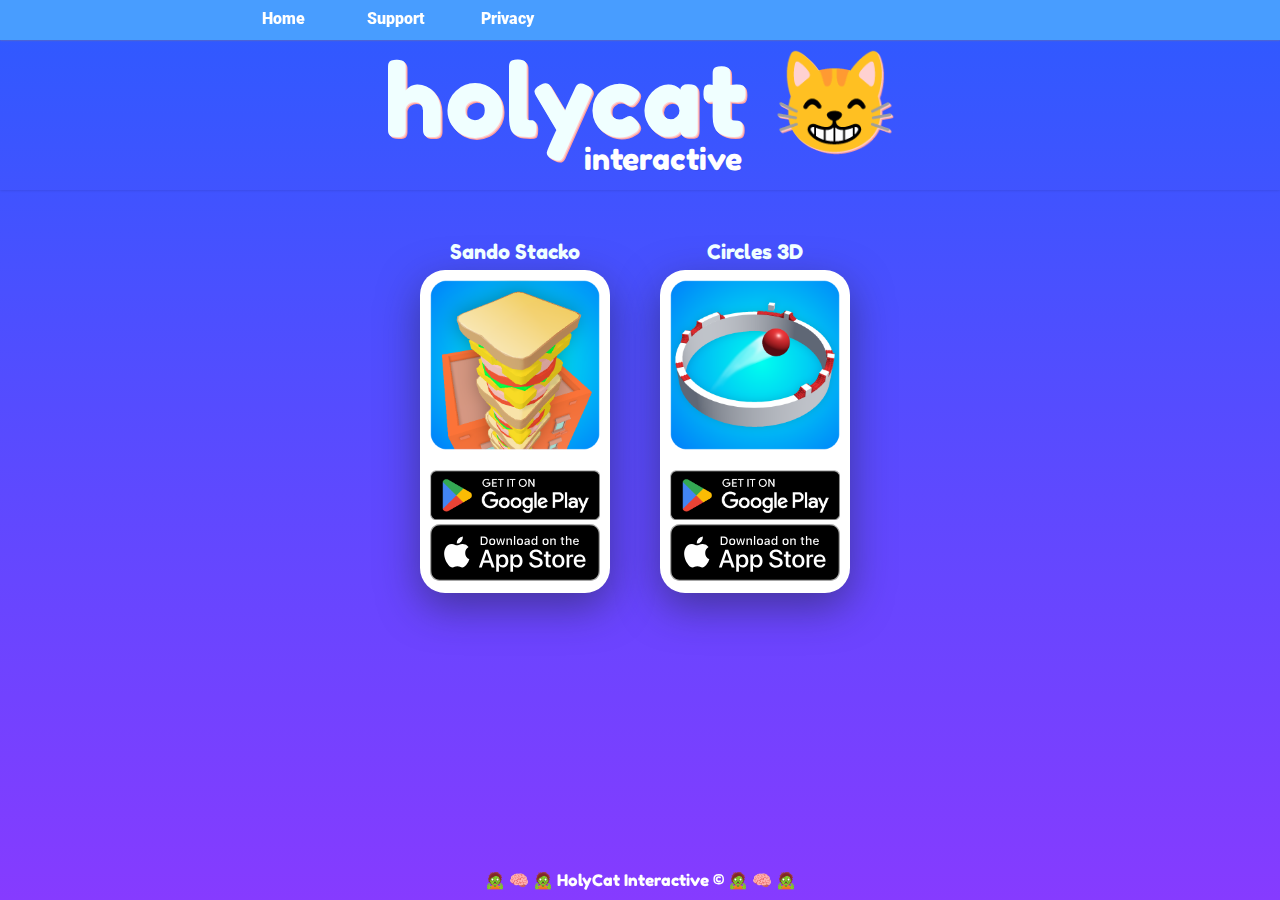
<file: index.html>
<!DOCTYPE html>
<head>
    <meta charset="UTF-8">
    <link rel="stylesheet" href="default-style.css">
    <link rel="stylesheet" href="header.css" />
</head>

<body>
    <div id="bannerHolder">
        <div id="banner">
            <div id="logo-hc">holycat &#128568;
                <div id="logo-int">interactive</div>
            </div>     
        </div>
    </div>

<div id="header">
    <div id="headercontainer">
        <div style="float: left; overflow: auto; margin-left: auto; margin-right: auto;">
            <a class="headerbutton" href="index.html">Home</a>
            <a class="headerbutton" href="support.html">Support</a>
            <a class="headerbutton" href="privacy.html">Privacy</a>
        </div>
    </div>
</div>


    <div class="itemContent">

        <Div class="itemHolder">
            <Div class="item">

                <Div class="itemTextBox">
                    Sando Stacko
                </Div>
                

                <Div class="imageDiv">
                    <img src="sando_stacko_icon.png" class="app">
                </Div>

                <Div class="buttonDiv">
                 
                    <a href="https://play.google.com/store/apps/details?id=com.holycat.sandostacko">
                        <img src="GetItOnGooglePlay_Badge_Web_color_English.png" class="googleImage">
                    </a>

                    
                    <a href="https://apps.apple.com/us/app/sando-stacko/id1557038527">
                        <img src="Download_on_the_App_Store_Badge_US-UK_RGB_blk_092917.svg" class="googleImage">
                    </a>
                   
                </Div>
            </Div>
        </Div>
        <Div class="itemHolder">
            <Div class="item">
                <Div class="itemTextBox"> 
                    Circles 3D
                </Div>
             
                <Div class="imageDiv">
                    <img src="circles3d_icon.png" class="app">
                </Div>
                <Div class="buttonDiv">
                    <a href="https://play.google.com/store/apps/details?id=com.holycat.circles3d" >
                        <img src="GetItOnGooglePlay_Badge_Web_color_English.png" class="googleImage">
                    </a>
                 

                    <a href="https://apps.apple.com/us/app/circles-ball-run-3d/id1549586089" >
                        <img src="Download_on_the_App_Store_Badge_US-UK_RGB_blk_092917.svg" class="googleImage">
                    </a>
                    
                </Div>
            </Div>
        </Div>
    </div>


<div class="footer">
    &#129503;
    &#129504;
    &#129503;

    HolyCat Interactive &copy;
    
    &#129503;
    &#129504;
    &#129503;
</div>

</body>

</html>
</file>
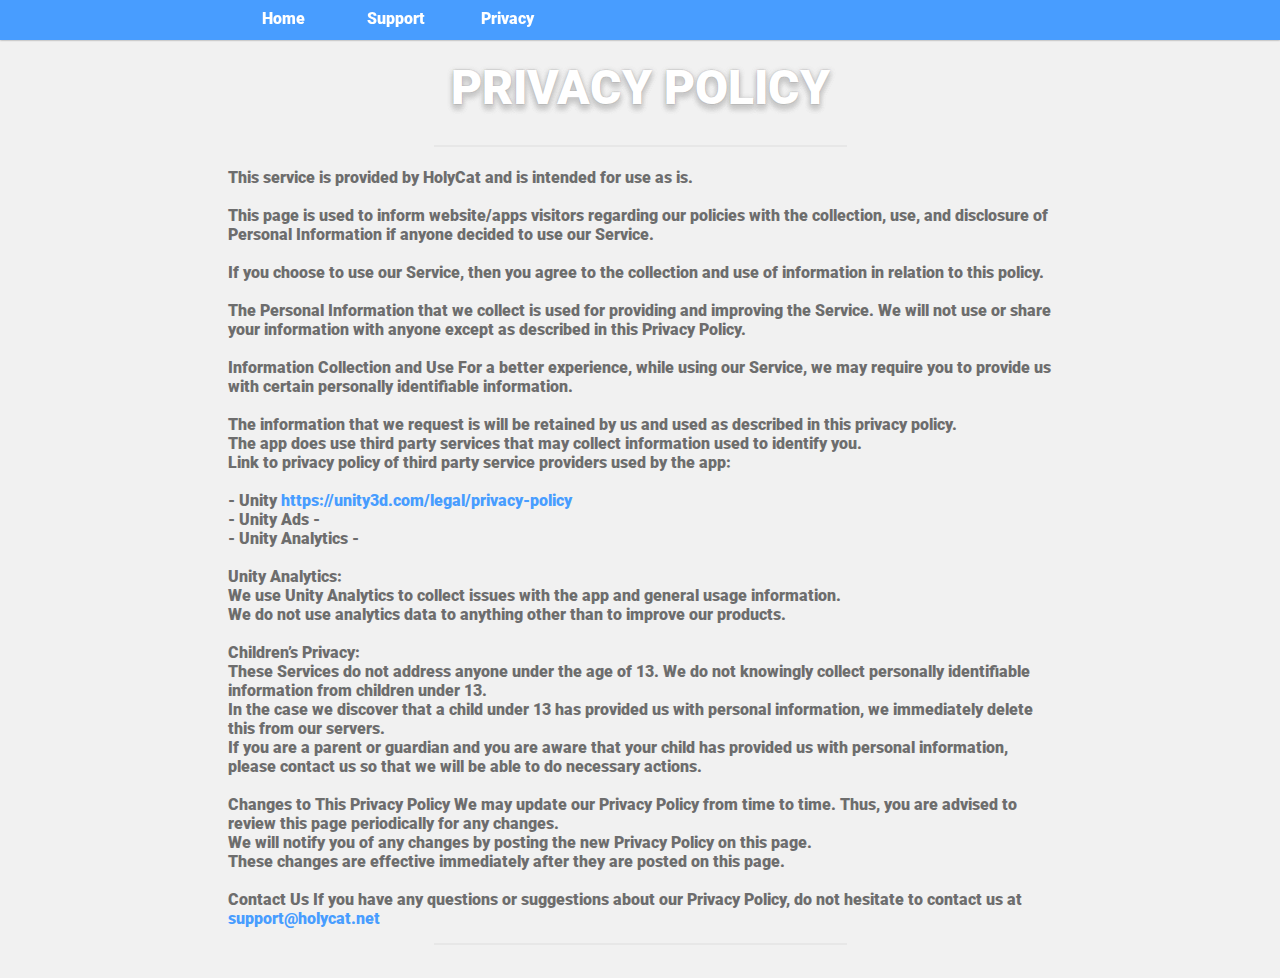
<file: privacy.html>
<!DOCTYPE html>
<head>
    <meta charset="utf-8" />
    <link rel="stylesheet" href="style.css" />
    <link rel="stylesheet" href="header.css" />
</head>

<body>
    <div id="header">
        <div id="headercontainer">
            <div style="float: left; overflow: auto; margin-left: auto; margin-right: auto;">
                <a class="headerbutton" href="index.html">Home</a>
                <a class="headerbutton" href="support.html">Support</a>
                <a class="headerbutton" href="privacy.html">Privacy</a>
            </div>
        </div>
    </div>

    <div id="main" class="wrapper">

        <div id="banner"> PRIVACY POLICY</div>
        <hr class="line" />

        <br><br>This service is provided by HolyCat and is intended for use as is.
        
        <br><br>This page is used to inform website/apps visitors regarding our policies with the collection, use, and disclosure of Personal Information if anyone decided to use our Service. 
        
        <br><br>If you choose to use our Service, then you agree to the collection and use of information in relation to this policy.
        
        <br><br>The Personal Information that we collect is used for providing and improving the Service.
        We will not use or share your information with anyone except as described in this Privacy Policy.
        
        <br><br>Information Collection and Use For a better experience, while using our Service, we may require you to provide us with certain personally identifiable information.
        
        <br><br>The information that we request is will be retained by us and used as described in this privacy policy. 
        <br>The app does use third party services that may collect information used to identify you. 
        <br>Link to privacy policy of third party service providers used by the app:
        
        <br><br>- Unity <a class="link" href="https://unity3d.com/legal/privacy-policy">https://unity3d.com/legal/privacy-policy</a>
        <br>- Unity Ads -
        <br>- Unity Analytics -
        
        <br><br>Unity Analytics:
        <br>We use Unity Analytics to collect issues with the app and general usage information.
        <br>We do not use analytics data to anything other than to improve our products.
        
        <br><br>Children’s Privacy:
        <br>These Services do not address anyone under the age of 13. We do not knowingly collect personally identifiable information from children under 13.
        <br>In the case we discover that a child under 13 has provided us with personal information, we immediately delete this from our servers.
        <br>If you are a parent or guardian and you are aware that your child has provided us with personal information, please contact us so that we will be able to do necessary actions.
        
        <br><br>Changes to This Privacy Policy We may update our Privacy Policy from time to time. Thus, you are advised to review this page periodically for any changes.
        <br>We will notify you of any changes by posting the new Privacy Policy on this page.
        <br>These changes are effective immediately after they are posted on this page.
        
        <br><br>Contact Us If you have any questions or suggestions about our Privacy Policy, do not hesitate to contact us at <a class="link" href="mailto:support@holycat.net">support@holycat.net</a>


        <hr class="line" />

    </div>
</body>
</html>
</file>
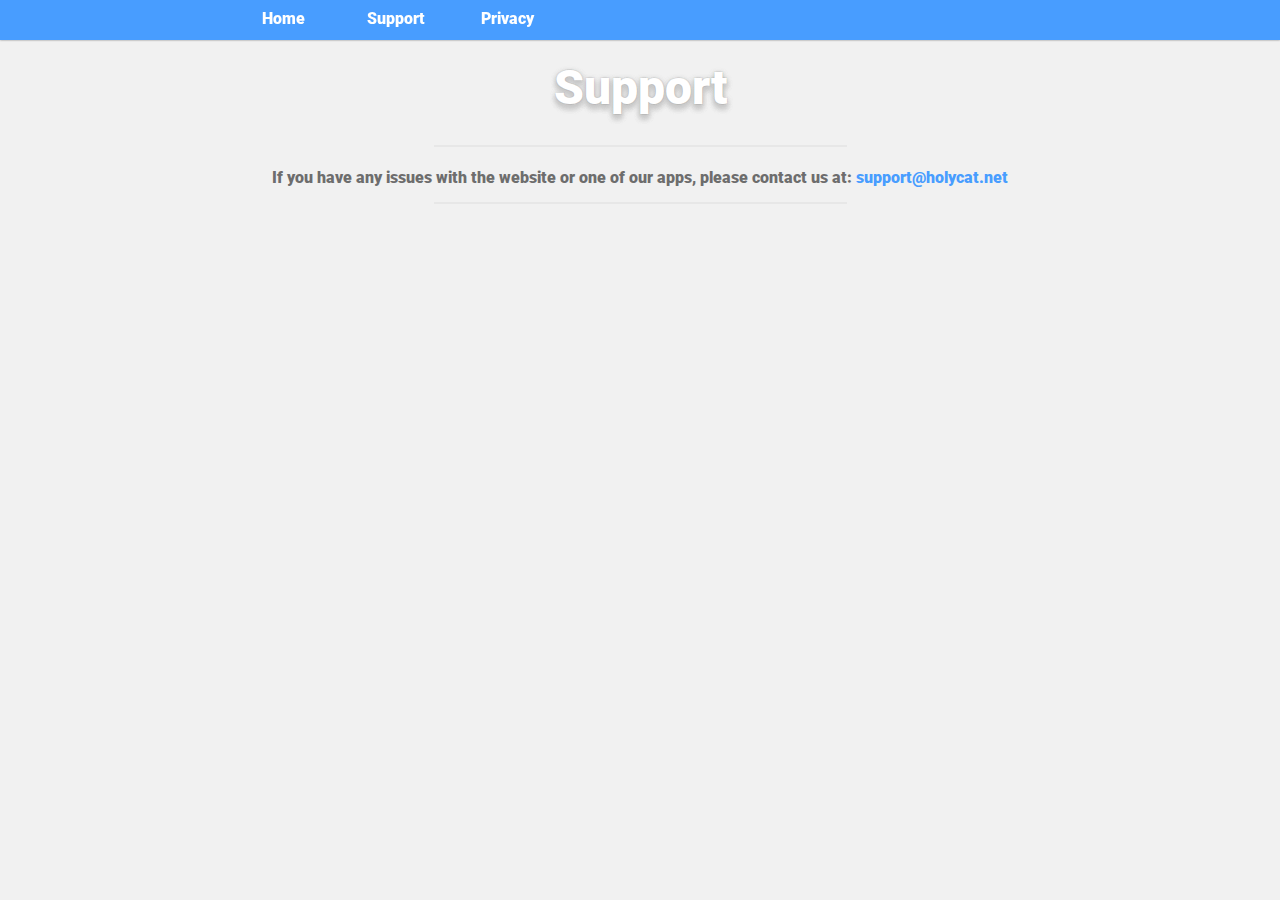
<file: support.html>
<!DOCTYPE html>
<head>
    <meta charset="utf-8" />
    <link rel="stylesheet" href="style.css" />
    <link rel="stylesheet" href="header.css" />
</head>

<body>
    <div id="header">
        <div id="headercontainer">
            <div style="float: left; overflow: auto; margin-left: auto; margin-right: auto;">
                <a class="headerbutton" href="index.html">Home</a>
                <a class="headerbutton" href="support.html">Support</a>
                <a class="headerbutton" href="privacy.html">Privacy</a>
            </div>
        </div>
    </div>

    <div id="main" class="wrapper">


        <div id="banner">Support</div>
        <hr class="line" />

        <div id="centertext">

            
    
        <br><br> If you have any issues with the website or one of our apps, please contact us at:

        <a class="link" href="mailto:support@holycat.net">support@holycat.net</a>

    </div>
        <hr class="line" />

    </div>
</body>
</html>
</file>
<file: default-style.css>
@font-face 
{
    font-family: FredokaOne-Regular;
    src: url();
    src: local('FredokaOne-Regular'), url('FredokaOne-Regular.ttf') format("truetype");
    font-weight: 300;
}

#appbox:hover
{
    height: 110px;
    box-shadow:
    0px 2px 0px #cccccc,
    0px -2px 10px #4fbeff1c,
    0px 2px 5px #0000021f; 
}

#appbox-black-holder
{
    z-index: 20;
    position: relative;
    float: left;
    height: 100px;
    width: 0px;
    margin-top: 20px;
}

#appbox-black:hover
{
    height: 60px;
    box-shadow:
    0px 2px 0px #242424,
    0px -2px 10px #4fbeff1c,
    0px 2px 5px #0000021f; 
}

#appbox-black
{
    float: none;
    margin-left: -14px;
    border-radius: 5px;
    border: rgba(0, 0, 0, 0.192);
    border-width: 1px;
    border-style: solid;
    height: 50px;
    width: 30px;
    box-shadow:
    0px 10px 0px #242424,
    0px -10px 10px #4fbeff1c,
    0px 10px 5px #00000293; 
    background: #303035;
}

#appbox
{
    margin-top: 20px;
    margin-left: 4px;
    float: left;
    border-radius: 6px;
    border: rgba(0, 0, 0, 0.192);
    border-width: 1px;
    border-style: solid;
    height: 100px;
    width: 50px;
    box-shadow:
    0px 10px 0px #cccccc,
    0px -10px 10px #4fbeff1c,
    0px 10px 5px #00000293; 
    background: #ffffff;
}

#bannerHolder
{
    position: absolute;
    top: 40px;
    width:100%;
    height: 150px;
    box-shadow: 0px 0px 3px #0000002c;
}

#banner
{
    margin: 0 auto;
    width: 580px;
    height: 150px;
}

#logo-hc 
{
    text-align: left;
    margin-left: 200px;
    text-shadow: 
    1px 1px 0px rgb(255, 207, 207),
    2px 2px 0px rgb(255, 158, 158);
    font-size: 100px;
    display: table;
    margin: 0 auto;
}

#logo-int 
{
    display: table;
    margin: 0 auto;
    margin-top: -20px;
    margin-left: 200px;
    margin-right: 0;
    text-align: center;
    text-shadow: 1px 1px 0px rgba(0, 0, 0, 0.075);
    font-size: 100px;
    color: #ffffff;
    font-size: 30px;
}

html, body
{

    min-height: 100%;
}

body
{
    border: none;
    width: 100%;
    height: 100%;

    background: linear-gradient(0deg, rgb(134 59 255) 0%, rgb(45 90 255) 100%);
    -webkit-transition-property: background-image;
    transition-property: background-image;
    -webkit-transition-duration: 1s;
    transition-duration: 1s;
    margin: 0;

    color: azure;
    font-family: 'FredokaOne-Regular';
}

.itemContent {

    position: absolute;
    top: 150px;
    bottom: 0;
    left: 0;
    right: 0;
    margin: auto;

    margin-top: 100px;
    height: 240px;
    width: 480px;
}

.itemHolder {
    position: relative;
    float: left;
    padding: 20px;

    height: 200px;
    width: 200px;

    margin: 0 auto;
}

.itemTextBox {
    position: absolute;
    top: -30px;
    height: 30px;
    width: 190px;
    text-align: center;
    font-size: 20px;

}

.item {

    position: relative;
    float: left;
    background: #fff;
    box-shadow: 0px 14px 40px rgba(34, 35, 58, 0.5);

    border-radius: 25px;
    height: 323px;
    width: 190px;

    margin: 0 auto;
    transition-duration: 0.5s;
}

.item:hover {
    text-shadow: 0px 2px 20px rgb(255, 207, 207), 2px 2px 20px rgb(255, 158, 158, 40),  2px 2px 1px rgb(0, 0, 0);
    box-shadow: 0px 2px 30px rgb(255, 207, 207), 2px 2px 30px rgb(255, 158, 158, 40);

    transform: scale(1.05);
}

.imageDiv {
    position: relative;
    top: 0;
    height: 190px;
    width: 190px;
}

.buttonDiv {
    margin-top: 10px;
    position: relative;
    height: 20px;
    width: 155px;
    text-align: center;
}

img.app
{
    position: absolute;
    top: 0;
    bottom: 0;
    left: 0;
    right: 0;
    margin: auto;
    height: 170px;
    width: 170px;
}

img.googleImage
{
    top: 0;
    bottom: 0;
    left: 0;
    right: 0;
    margin: auto;

    padding-left: 10px;
    padding-right: 10px;
    width: 170px;
}

a.button {

    text-shadow:  0px 0px 0px rgb(0, 0, 0);
    box-shadow: 0px 0px 5px rgba(34, 35, 58, 0.5);
    padding: 5px 10px;
    border-radius: 10px;
    color:rgb(32, 8, 8);
    text-decoration: none;
    background: linear-gradient(0deg, rgb(214, 224, 240) 0%, rgb(255, 255, 255) 100%);
}

.footer {
    position: fixed;
    left: 0;
    bottom: 10px;
    width: 100%;
    color: white;
    text-align: center;
  }
</file>
<file: header.css>
﻿@font-face 
{
    font-family: roboto;
    src: url("Roboto-Black.ttf");
}

#header
 {
    background-color: #489dff;
    padding-top: 5px;
    padding-bottom: 5px;
    position: fixed;
    top: 0;
    width: 100%;
    height: 30px;
    left: 50%;
    margin-left: -50%;
    box-shadow: 0px 0px 2px #808080;

    font-family: roboto;
}

a.headerbutton {
    padding: 5px 5px;
    width: 100px;
    height: 18px;
    overflow: auto;
    /*background-color: #e9e9e9;*/
    border: 1px solid #4e4e4e00;
    float: left;
    /* TEXT */
    text-align: center;
    line-height: 100%; 
    color: white;
    text-decoration: none;
}

a.headerbutton:hover {
    background-color: #ffffff23;
}



#headerdiv {
    padding: 5px 5px;
    width: 580px;
    height: 18px;
    float: left;
    /* TEXT */
    text-align: center;
    color: white;
    line-height: 1.0em; 
    text-decoration: none;
}

#push {
    width: 100%; 
    height: 16px; 
    margin-left: auto;
    margin-right: auto;
}

#headercontainer {
    background-color: #5b5b5b00;
    width: 825px;
    height: 30px;
    margin-left: auto;
    margin-right: auto;
}
</file>
<file: style.css>
﻿
@font-face 
{
    font-family: roboto;
    src: url("Roboto-Black.ttf");
}

body
{
    background-color: rgb(241, 241, 241);
    margin-bottom:50px;
    font-family: roboto;
    color: rgb(109, 109, 109);
}

#main
{
    width: 825px;
    height: 10%;
    margin-left: auto;
    margin-right: auto;
}

#banner
{
    width: 100%;
    height: 70px;
    font-size: 3.0em;
    font-style: bold;
    /*color: #000000;*/
    color: rgb(255, 255, 255);
    text-align: center;
    line-height: 75px;
    margin-top: 50px;
    margin-bottom: 10px;
    font-family: roboto;

    text-shadow: 
    -1px -1px 0 rgb(0, 0, 0, 0.04),
    1px -1px 0 rgb(0, 0, 0, 0.04),
    -1px 1px 0 rgb(0, 0, 0, 0.04), 
    1px 1px 0 rgba(0, 0, 0, 0.04),
    0px 1px 5px rgba(197, 197, 197, 0.7),
    0px 2px 5px rgba(197, 197, 197, 0.6),
    0px 3px 5px rgba(197, 197, 197, 0.5),
    0px 4px 5px rgba(197, 197, 197, 0.4),
    0px 5px 5px rgba(197, 197, 197, 0.3),
    0px 6px 5px rgba(197, 197, 197, 0.2),
    0px 7px 5px rgba(197, 197, 197, 0.1);
}

#bannerSmall 
{
    float: left;
    width: 100%;
    height: 30px;
    /* font things */
    font-size: 1.4em;
    /*font-style: bold;*/
    font-style: normal;
    font-family: roboto;
    color: rgb(206, 206, 206);
    text-align: left;
    line-height: 40px;
    margin-top: 20px;
    margin-left: 5px;
    margin-bottom: 5px;
}

div#box{
    background-color: white;
    padding: 5px 5px;
    border: #999 1px solid;
    width: 256px;
    height: 128px;
    transition-duration: 0.2s;
    float: left;
    margin-left: 5px;
    margin-top: 5px;
}

div#box:hover {
    /* make it a litte bigger */
    /* translate box */
    -ms-transform: translateY(-4px);
    -webkit-transform: translateY(-4px);
    transform: translateY(-4px);
    /* add bigger shadow */
    box-shadow: 0px 0px 4px #808080;
}

hr.line{
    width: 825px;
    border: 0; 
    height: 2px;
    float: left;
    margin-top: 15px;
    margin-bottom: 10px;
}
hr.line, hr.line:before{
    background: radial-gradient(ellipse at center, rgb(231, 231, 231) 50%, rgb(241, 241, 241) 50%);
}
hr.line:after{
    background: #f4f4f4;
}

#container {
    width: 826px;
    margin-left: auto;
    margin-right: auto;
}

#containerSchool {
    width: 826px;
    margin-left: auto;
    margin-right: auto;
}

img.port {
    width: 256px;
    height: 128px;
    color: gray;
}
img.port:hover {
    color: blue;
    background-color: blue;
}

div#centertext
{
    text-align: center;
}

div#sociallink
{
    font-family: roboto;
    background-color: white;
    padding: 5px 5px;
    border: #999 1px solid;
    width: 150px;
    height: 40px;
    transition-duration: 0.2s;
    float: left;
    margin-left: 5px;

    border-radius: 0px;

  
    font-size: 1.4em;

    -ms-transform: scaleX(0.7) scaleY(0.7);
    -webkit-transform: scaleX(0.7) scaleY(0.7);
    transform: scaleX(0.7) scaleY(0.7);
}
div#sociallink:hover 
{
    -ms-transform: translateY(-4px) scaleX(0.8) scaleY(0.8);
    -webkit-transform: translateY(-4px) scaleX(0.8) scaleY(0.8);
    transform: translateY(-4px) scaleX(0.8) scaleY(0.8);
    box-shadow: 0px 0px 4px #808080;
}

a.link
{
    text-decoration: none;
    color: #489dff;
}

a.social 
{
    font-family: roboto;
    background-color: #489dff;
    padding: 5px 5px;
    border: rgba(0, 0, 0, 0.075) 1px solid;
    width: 120px;
    height: 30px;
    transition-duration: 0.2s;
    float: left;
    margin-left: 5px;

    border-radius: 30px;

    line-height: 30px;
    font-size: 1.4em;
    float: left;
    
    /* TEXT */
    text-align: center;
 
    color: rgb(255, 255, 255);
    text-decoration: none;
}

a.social:hover 
{
    -ms-transform: translateY(-5f) scaleX(1.1) scaleY(1.1);
    -webkit-transform: translateY(-5f) scaleX(1.1) scaleY(1.1);
    transform: translateY(-5f) scaleX(1.1) scaleY(1.1);
    
    background-color: #288cff;
}
</file>
